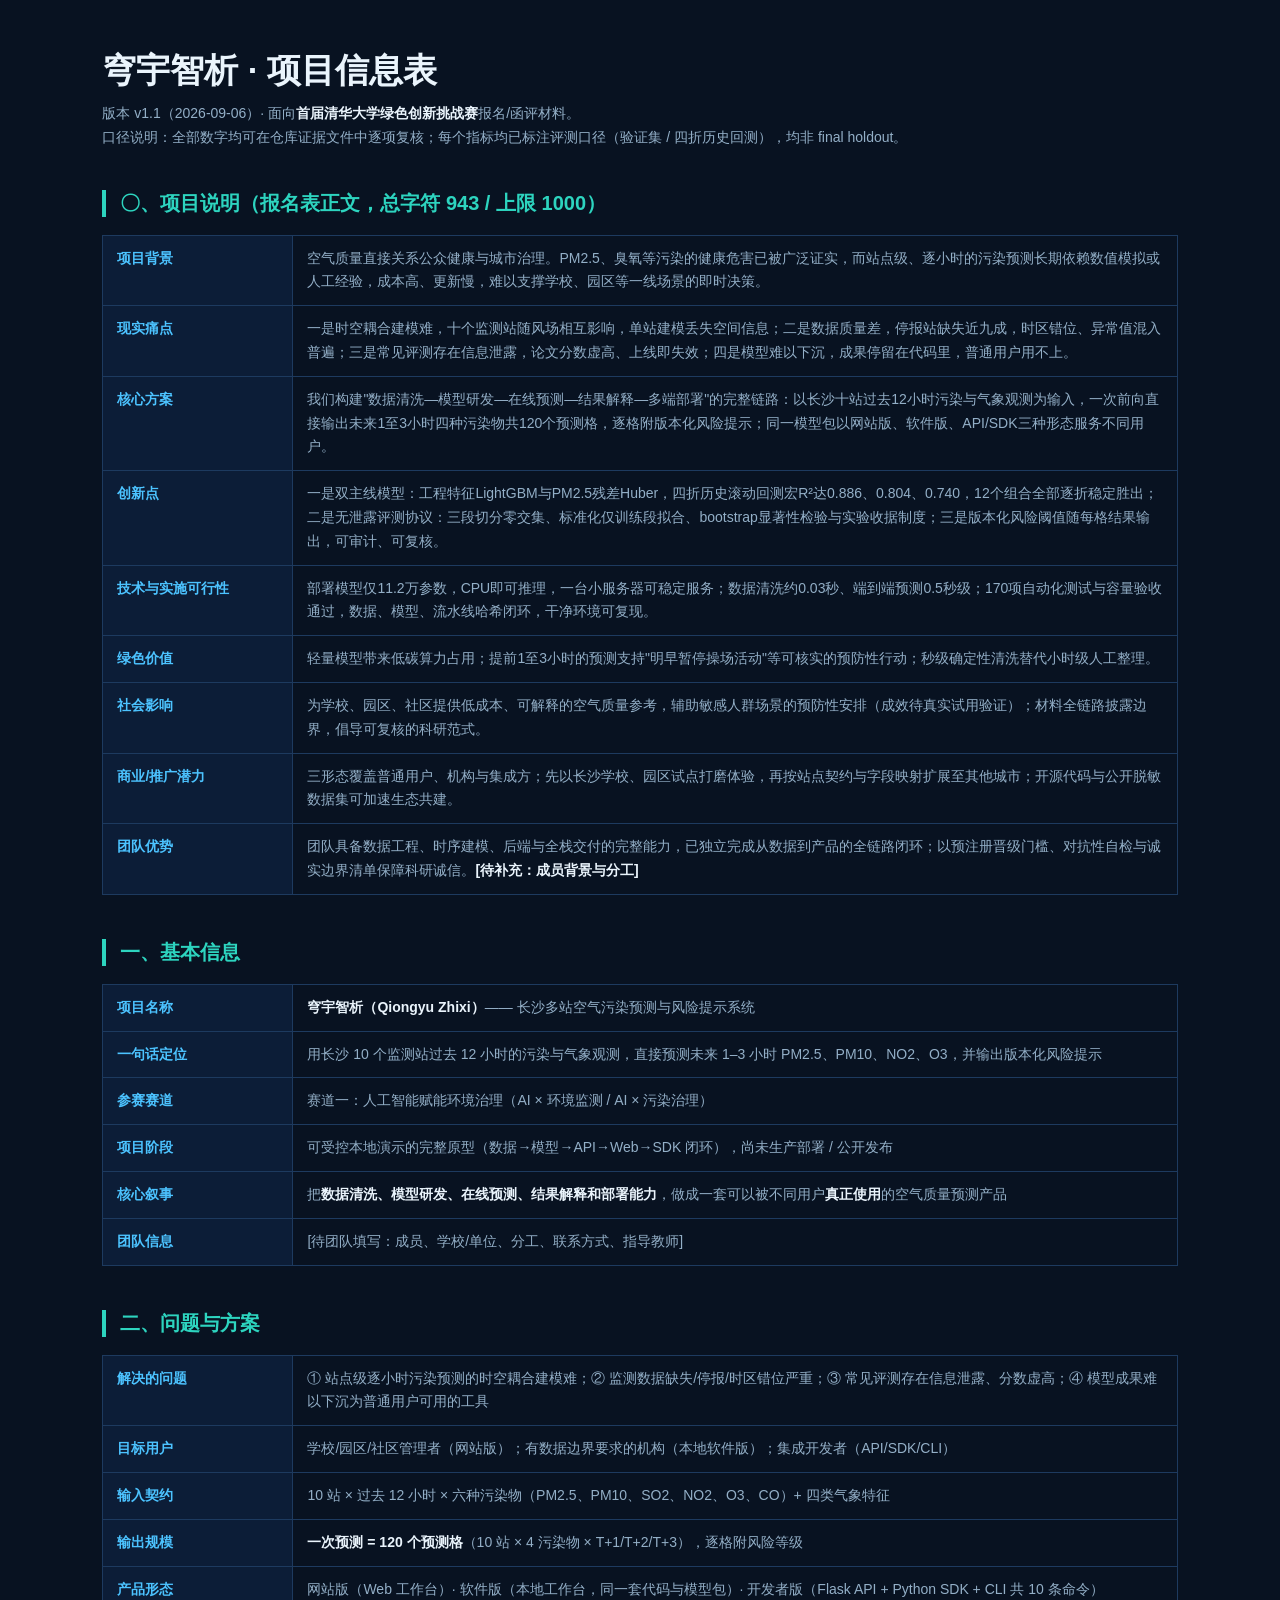
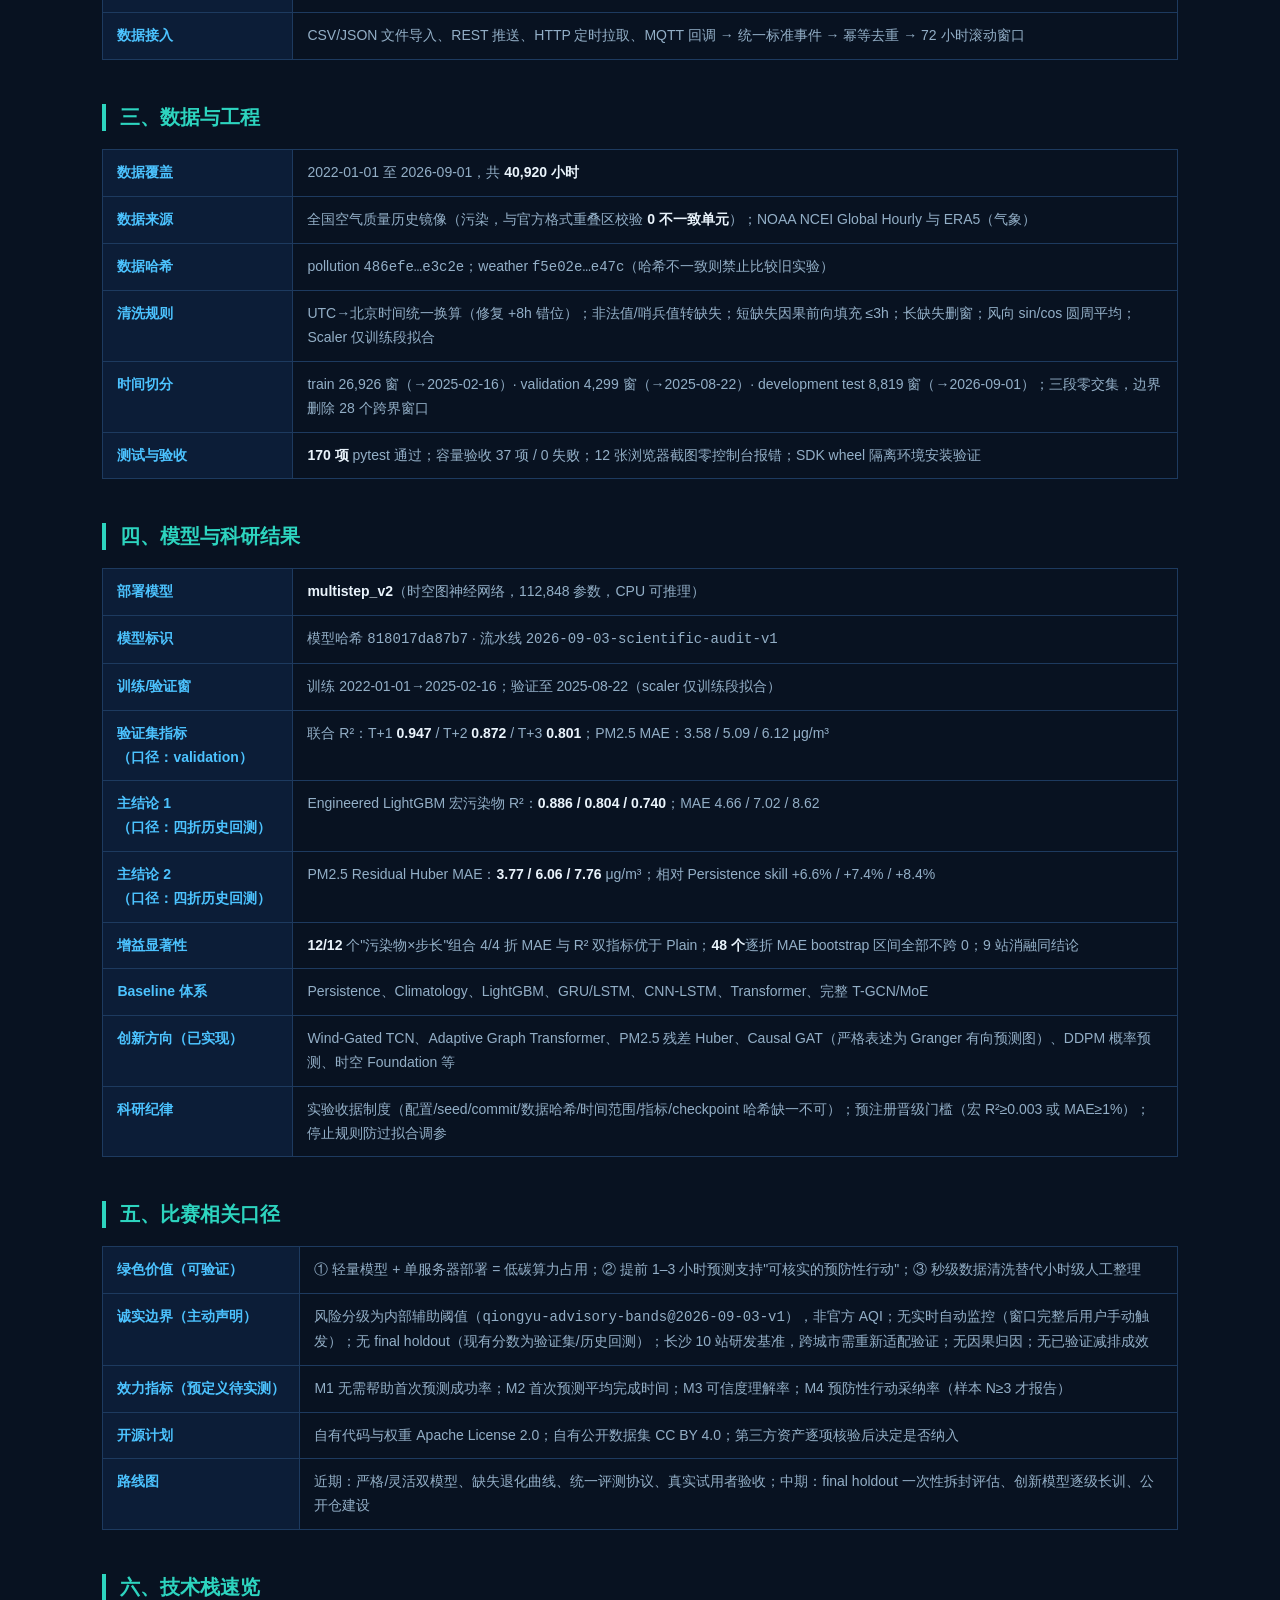
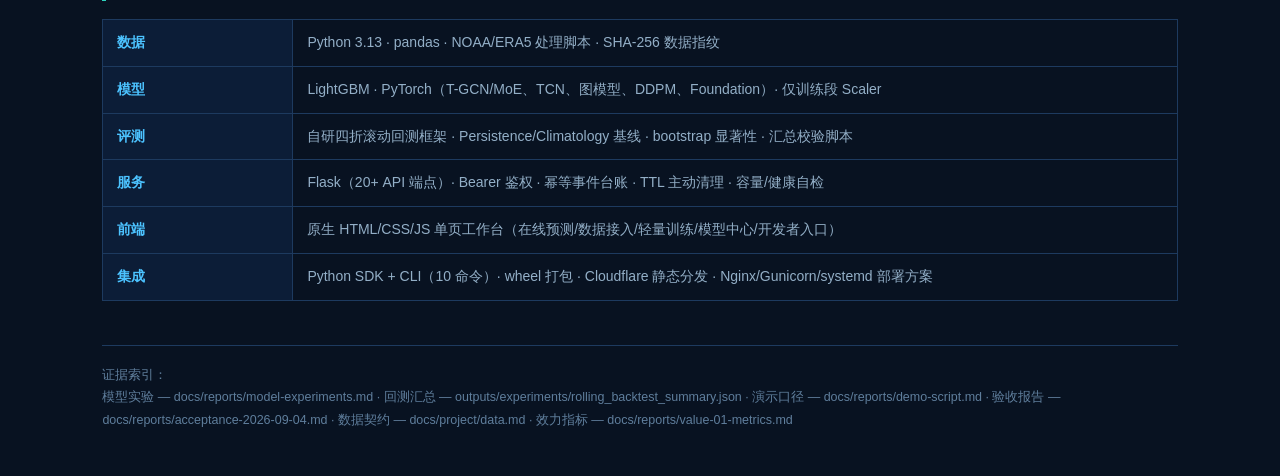
<file: presentation/项目信息表.html>
<!DOCTYPE html>
<html lang="zh-CN">
<head>
<meta charset="UTF-8">
<title>穹宇智析 · 项目信息表</title>
<style>
:root{--bg:#081221;--panel:#0F2340;--line:#1D3A5F;--ink:#EAF4FC;--muted:#93AFC7;--teal:#2DD4BF;--sky:#4CC3FF;--emerald:#34D399;--dim:#5F7E9C}
*{margin:0;padding:0;box-sizing:border-box}
body{background:var(--bg);color:var(--ink);font-family:"Microsoft YaHei UI","Microsoft YaHei","PingFang SC",sans-serif;padding:48px 8%}
h1{font-size:34px;margin-bottom:8px}
.meta{color:var(--muted);font-size:14px;line-height:1.7;margin-bottom:40px;max-width:900px}
section{margin-bottom:44px}
h2{font-size:20px;color:var(--teal);border-left:4px solid var(--teal);padding-left:14px;margin-bottom:18px}
table{width:100%;border-collapse:collapse;font-size:14px}
td{padding:11px 14px;border:1px solid var(--line);vertical-align:top;line-height:1.7}
td.k{width:190px;color:var(--sky);font-weight:600;background:rgba(15,35,64,.7);white-space:nowrap}
td.v{color:var(--muted)}
.foot{margin-top:36px;font-size:12.5px;color:var(--dim);line-height:1.8;border-top:1px solid var(--line);padding-top:18px}
b{color:var(--ink)}
@media print{body{background:#fff;color:#111}td{border-color:#bbb}td.k{color:#036;background:#eef}td.v{color:#222}h2{color:#036}h1,.meta,h2{color:#111}}
</style>
</head>
<body>
<h1>穹宇智析 · 项目信息表</h1>
<p class="meta">版本 v1.1（2026-09-06）· 面向<b>首届清华大学绿色创新挑战赛</b>报名/函评材料。<br>口径说明：全部数字均可在仓库证据文件中逐项复核；每个指标均已标注评测口径（验证集 / 四折历史回测），均非 final holdout。</p>

<section><h2>〇、项目说明（报名表正文，总字符 943 / 上限 1000）</h2>
<table>
<tr><td class="k">项目背景</td><td class="v">空气质量直接关系公众健康与城市治理。PM2.5、臭氧等污染的健康危害已被广泛证实，而站点级、逐小时的污染预测长期依赖数值模拟或人工经验，成本高、更新慢，难以支撑学校、园区等一线场景的即时决策。</td></tr>
<tr><td class="k">现实痛点</td><td class="v">一是时空耦合建模难，十个监测站随风场相互影响，单站建模丢失空间信息；二是数据质量差，停报站缺失近九成，时区错位、异常值混入普遍；三是常见评测存在信息泄露，论文分数虚高、上线即失效；四是模型难以下沉，成果停留在代码里，普通用户用不上。</td></tr>
<tr><td class="k">核心方案</td><td class="v">我们构建"数据清洗—模型研发—在线预测—结果解释—多端部署"的完整链路：以长沙十站过去12小时污染与气象观测为输入，一次前向直接输出未来1至3小时四种污染物共120个预测格，逐格附版本化风险提示；同一模型包以网站版、软件版、API/SDK三种形态服务不同用户。</td></tr>
<tr><td class="k">创新点</td><td class="v">一是双主线模型：工程特征LightGBM与PM2.5残差Huber，四折历史滚动回测宏R²达0.886、0.804、0.740，12个组合全部逐折稳定胜出；二是无泄露评测协议：三段切分零交集、标准化仅训练段拟合、bootstrap显著性检验与实验收据制度；三是版本化风险阈值随每格结果输出，可审计、可复核。</td></tr>
<tr><td class="k">技术与实施可行性</td><td class="v">部署模型仅11.2万参数，CPU即可推理，一台小服务器可稳定服务；数据清洗约0.03秒、端到端预测0.5秒级；170项自动化测试与容量验收通过，数据、模型、流水线哈希闭环，干净环境可复现。</td></tr>
<tr><td class="k">绿色价值</td><td class="v">轻量模型带来低碳算力占用；提前1至3小时的预测支持"明早暂停操场活动"等可核实的预防性行动；秒级确定性清洗替代小时级人工整理。</td></tr>
<tr><td class="k">社会影响</td><td class="v">为学校、园区、社区提供低成本、可解释的空气质量参考，辅助敏感人群场景的预防性安排（成效待真实试用验证）；材料全链路披露边界，倡导可复核的科研范式。</td></tr>
<tr><td class="k">商业/推广潜力</td><td class="v">三形态覆盖普通用户、机构与集成方；先以长沙学校、园区试点打磨体验，再按站点契约与字段映射扩展至其他城市；开源代码与公开脱敏数据集可加速生态共建。</td></tr>
<tr><td class="k">团队优势</td><td class="v">团队具备数据工程、时序建模、后端与全栈交付的完整能力，已独立完成从数据到产品的全链路闭环；以预注册晋级门槛、对抗性自检与诚实边界清单保障科研诚信。<b>[待补充：成员背景与分工]</b></td></tr>
</table>
</section>

<section><h2>一、基本信息</h2><table>
<tr><td class="k">项目名称</td><td class="v"><b>穹宇智析（Qiongyu Zhixi）</b>—— 长沙多站空气污染预测与风险提示系统</td></tr>
<tr><td class="k">一句话定位</td><td class="v">用长沙 10 个监测站过去 12 小时的污染与气象观测，直接预测未来 1–3 小时 PM2.5、PM10、NO2、O3，并输出版本化风险提示</td></tr>
<tr><td class="k">参赛赛道</td><td class="v">赛道一：人工智能赋能环境治理（AI × 环境监测 / AI × 污染治理）</td></tr>
<tr><td class="k">项目阶段</td><td class="v">可受控本地演示的完整原型（数据→模型→API→Web→SDK 闭环），尚未生产部署 / 公开发布</td></tr>
<tr><td class="k">核心叙事</td><td class="v">把<b>数据清洗、模型研发、在线预测、结果解释和部署能力</b>，做成一套可以被不同用户<b>真正使用</b>的空气质量预测产品</td></tr>
<tr><td class="k">团队信息</td><td class="v">[待团队填写：成员、学校/单位、分工、联系方式、指导教师]</td></tr>
</table></section>

<section><h2>二、问题与方案</h2><table>
<tr><td class="k">解决的问题</td><td class="v">① 站点级逐小时污染预测的时空耦合建模难；② 监测数据缺失/停报/时区错位严重；③ 常见评测存在信息泄露、分数虚高；④ 模型成果难以下沉为普通用户可用的工具</td></tr>
<tr><td class="k">目标用户</td><td class="v">学校/园区/社区管理者（网站版）；有数据边界要求的机构（本地软件版）；集成开发者（API/SDK/CLI）</td></tr>
<tr><td class="k">输入契约</td><td class="v">10 站 × 过去 12 小时 × 六种污染物（PM2.5、PM10、SO2、NO2、O3、CO）+ 四类气象特征</td></tr>
<tr><td class="k">输出规模</td><td class="v"><b>一次预测 = 120 个预测格</b>（10 站 × 4 污染物 × T+1/T+2/T+3），逐格附风险等级</td></tr>
<tr><td class="k">产品形态</td><td class="v">网站版（Web 工作台）· 软件版（本地工作台，同一套代码与模型包）· 开发者版（Flask API + Python SDK + CLI 共 10 条命令）</td></tr>
<tr><td class="k">数据接入</td><td class="v">CSV/JSON 文件导入、REST 推送、HTTP 定时拉取、MQTT 回调 → 统一标准事件 → 幂等去重 → 72 小时滚动窗口</td></tr>
</table></section>

<section><h2>三、数据与工程</h2><table>
<tr><td class="k">数据覆盖</td><td class="v">2022-01-01 至 2026-09-01，共 <b>40,920 小时</b></td></tr>
<tr><td class="k">数据来源</td><td class="v">全国空气质量历史镜像（污染，与官方格式重叠区校验 <b>0 不一致单元</b>）；NOAA NCEI Global Hourly 与 ERA5（气象）</td></tr>
<tr><td class="k">数据哈希</td><td class="v">pollution <code>486efe…e3c2e</code>；weather <code>f5e02e…e47c</code>（哈希不一致则禁止比较旧实验）</td></tr>
<tr><td class="k">清洗规则</td><td class="v">UTC→北京时间统一换算（修复 +8h 错位）；非法值/哨兵值转缺失；短缺失因果前向填充 ≤3h；长缺失删窗；风向 sin/cos 圆周平均；Scaler 仅训练段拟合</td></tr>
<tr><td class="k">时间切分</td><td class="v">train 26,926 窗（→2025-02-16）· validation 4,299 窗（→2025-08-22）· development test 8,819 窗（→2026-09-01）；三段零交集，边界删除 28 个跨界窗口</td></tr>
<tr><td class="k">测试与验收</td><td class="v"><b>170 项</b> pytest 通过；容量验收 37 项 / 0 失败；12 张浏览器截图零控制台报错；SDK wheel 隔离环境安装验证</td></tr>
</table></section>

<section><h2>四、模型与科研结果</h2><table>
<tr><td class="k">部署模型</td><td class="v"><b>multistep_v2</b>（时空图神经网络，112,848 参数，CPU 可推理）</td></tr>
<tr><td class="k">模型标识</td><td class="v">模型哈希 <code>818017da87b7</code> · 流水线 <code>2026-09-03-scientific-audit-v1</code></td></tr>
<tr><td class="k">训练/验证窗</td><td class="v">训练 2022-01-01→2025-02-16；验证至 2025-08-22（scaler 仅训练段拟合）</td></tr>
<tr><td class="k">验证集指标<br>（口径：validation）</td><td class="v">联合 R²：T+1 <b>0.947</b> / T+2 <b>0.872</b> / T+3 <b>0.801</b>；PM2.5 MAE：3.58 / 5.09 / 6.12 μg/m³</td></tr>
<tr><td class="k">主结论 1<br>（口径：四折历史回测）</td><td class="v">Engineered LightGBM 宏污染物 R²：<b>0.886 / 0.804 / 0.740</b>；MAE 4.66 / 7.02 / 8.62</td></tr>
<tr><td class="k">主结论 2<br>（口径：四折历史回测）</td><td class="v">PM2.5 Residual Huber MAE：<b>3.77 / 6.06 / 7.76</b> μg/m³；相对 Persistence skill +6.6% / +7.4% / +8.4%</td></tr>
<tr><td class="k">增益显著性</td><td class="v"><b>12/12</b> 个"污染物×步长"组合 4/4 折 MAE 与 R² 双指标优于 Plain；<b>48 个</b>逐折 MAE bootstrap 区间全部不跨 0；9 站消融同结论</td></tr>
<tr><td class="k">Baseline 体系</td><td class="v">Persistence、Climatology、LightGBM、GRU/LSTM、CNN-LSTM、Transformer、完整 T-GCN/MoE</td></tr>
<tr><td class="k">创新方向（已实现）</td><td class="v">Wind-Gated TCN、Adaptive Graph Transformer、PM2.5 残差 Huber、Causal GAT（严格表述为 Granger 有向预测图）、DDPM 概率预测、时空 Foundation 等</td></tr>
<tr><td class="k">科研纪律</td><td class="v">实验收据制度（配置/seed/commit/数据哈希/时间范围/指标/checkpoint 哈希缺一不可）；预注册晋级门槛（宏 R²≥0.003 或 MAE≥1%）；停止规则防过拟合调参</td></tr>
</table></section>

<section><h2>五、比赛相关口径</h2><table>
<tr><td class="k">绿色价值（可验证）</td><td class="v">① 轻量模型 + 单服务器部署 = 低碳算力占用；② 提前 1–3 小时预测支持"可核实的预防性行动"；③ 秒级数据清洗替代小时级人工整理</td></tr>
<tr><td class="k">诚实边界（主动声明）</td><td class="v">风险分级为内部辅助阈值（<code>qiongyu-advisory-bands@2026-09-03-v1</code>），非官方 AQI；无实时自动监控（窗口完整后用户手动触发）；无 final holdout（现有分数为验证集/历史回测）；长沙 10 站研发基准，跨城市需重新适配验证；无因果归因；无已验证减排成效</td></tr>
<tr><td class="k">效力指标（预定义待实测）</td><td class="v">M1 无需帮助首次预测成功率；M2 首次预测平均完成时间；M3 可信度理解率；M4 预防性行动采纳率（样本 N≥3 才报告）</td></tr>
<tr><td class="k">开源计划</td><td class="v">自有代码与权重 Apache License 2.0；自有公开数据集 CC BY 4.0；第三方资产逐项核验后决定是否纳入</td></tr>
<tr><td class="k">路线图</td><td class="v">近期：严格/灵活双模型、缺失退化曲线、统一评测协议、真实试用者验收；中期：final holdout 一次性拆封评估、创新模型逐级长训、公开仓建设</td></tr>
</table></section>

<section><h2>六、技术栈速览</h2><table>
<tr><td class="k">数据</td><td class="v">Python 3.13 · pandas · NOAA/ERA5 处理脚本 · SHA-256 数据指纹</td></tr>
<tr><td class="k">模型</td><td class="v">LightGBM · PyTorch（T-GCN/MoE、TCN、图模型、DDPM、Foundation）· 仅训练段 Scaler</td></tr>
<tr><td class="k">评测</td><td class="v">自研四折滚动回测框架 · Persistence/Climatology 基线 · bootstrap 显著性 · 汇总校验脚本</td></tr>
<tr><td class="k">服务</td><td class="v">Flask（20+ API 端点）· Bearer 鉴权 · 幂等事件台账 · TTL 主动清理 · 容量/健康自检</td></tr>
<tr><td class="k">前端</td><td class="v">原生 HTML/CSS/JS 单页工作台（在线预测/数据接入/轻量训练/模型中心/开发者入口）</td></tr>
<tr><td class="k">集成</td><td class="v">Python SDK + CLI（10 命令）· wheel 打包 · Cloudflare 静态分发 · Nginx/Gunicorn/systemd 部署方案</td></tr>
</table></section>

<p class="foot">证据索引：<br>模型实验 — docs/reports/model-experiments.md · 回测汇总 — outputs/experiments/rolling_backtest_summary.json · 演示口径 — docs/reports/demo-script.md · 验收报告 — docs/reports/acceptance-2026-09-04.md · 数据契约 — docs/project/data.md · 效力指标 — docs/reports/value-01-metrics.md</p>
</body>
</html>
</file>
